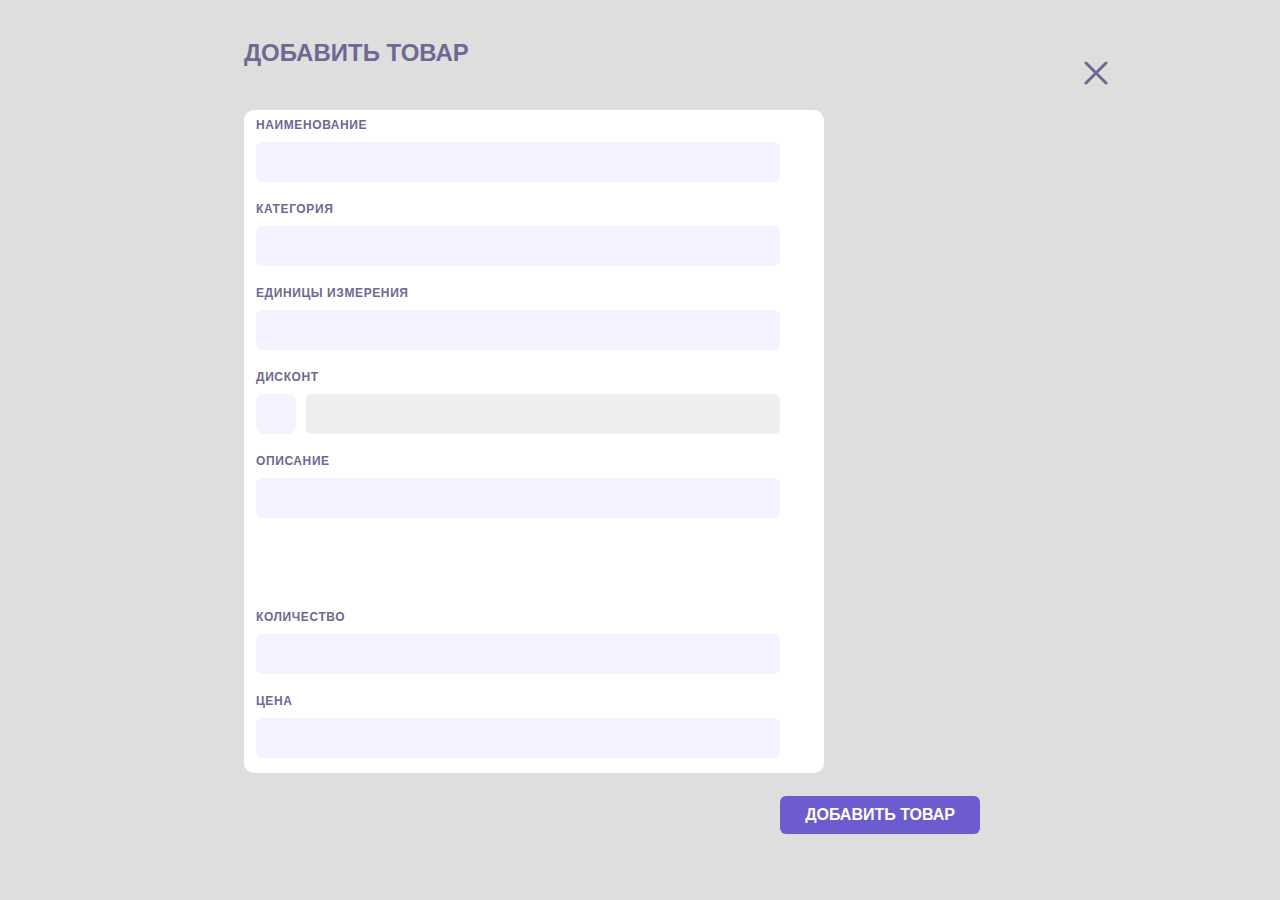
<file: index.html>
<!DOCTYPE html>
<html lang="ru">
<head>
  <meta charset="UTF-8">
  <meta name="viewport" content="width=device-width, initial-scale=1.0">

  <link rel="preload" href="fonts/MiConv.com__Inter-SemiBold.woff2" as="font" type="font/woff2" crossorigin>
  <link rel="preload" href="fonts/MiConv.com__Inter-Bold.woff2" as="font" type="font/woff2" crossorigin>

  <link rel="stylesheet" href="normalize.css">
  <link rel="stylesheet" href="global.css">
  <link rel="stylesheet" href="style.css">
  <title>CRM</title>

  <script defer src="index.js"></script>
</head>
<body>
  <div class="overlay">
    <div class="form-container">
      <h2 class="form-container__title">Добавить товар</h2>

      <button class="form-container__close">
        <svg class="form-container__close-img" width="24" height="24" viewBox="0 0 24 24" fill="none" xmlns="http://www.w3.org/2000/svg">
          <path d="M2 2L22 22" stroke="#6E6893" stroke-width="3" stroke-linecap="round"/>
          <path d="M2 22L22 2" stroke="#6E6893" stroke-width="3" stroke-linecap="round"/>
        </svg>
      </button>


      <form id="add-product" 
            class="form-container__product add-product"
            action="https://jsonplaceholder.typicode.com/posts" 
            method="POST">

        <fieldset class="add-product__field field">

          <fieldset class="field__item field__name name">
            <label for="name">
              <span class="field__text name__text">Наименование</span>
              <input class="field__textarea name__textarea" type="text" id="name" name="nomination">
            </label>
          </fieldset>

          <fieldset class="field__item field__category category">
            <label for="category">
              <span class="field__text category__text">Категория</span>
              <input class="field__textarea category__textarea" type="text" id="category" name="category">
            </label>
          </fieldset>

          <fieldset class="field__item field__units units">
            <label for="units">
              <span class="field__text units__text">Единицы измерения </span>
              <input class="field__textarea units__textarea" type="text" id="units" name="units">
            </label>
          </fieldset>

          <fieldset class="field__item field__discont discont">
            <label for="discount">
              <span class="field__text discont__text">Дисконт</span>
              <div class="discont__block">
                <input class="discont__checkbox" type="checkbox" id="discount" name="discount">
                <input class="field__textarea discont__textarea" type="text" name="discount" disabled>
              </div>
            </label>
          </fieldset>

          <fieldset class="field__item field__description description">
            <label class="description__label" for="description">
              <span class="field__text description__text">Описание</span>
              <textarea class="field__textarea description__textarea" type="text" id="description" name="description"></textarea>
            </label>
          </fieldset>

          <fieldset class="field__item field__quantity quantity">
            <label for="quantity">
              <span class="field__text quantity__text">Количество</span>
              <input class="field__textarea quantity__textarea" type="text" id="quantity" name="quantity">
            </label>
          </fieldset>

          <fieldset class="field__item field__price price">
            <label for="price">
              <span class="field__text price__text">Цена</span>
              <input class="field__textarea price__textarea" type="text" id="price" name="price">
            </label>
          </fieldset>
        </fieldset>
          
        
      </form>

      <button class="form-container__button" type="submit" form="add-product">Добавить товар</button>
      
    </div>
  </div>
</body>
</html>
</file>
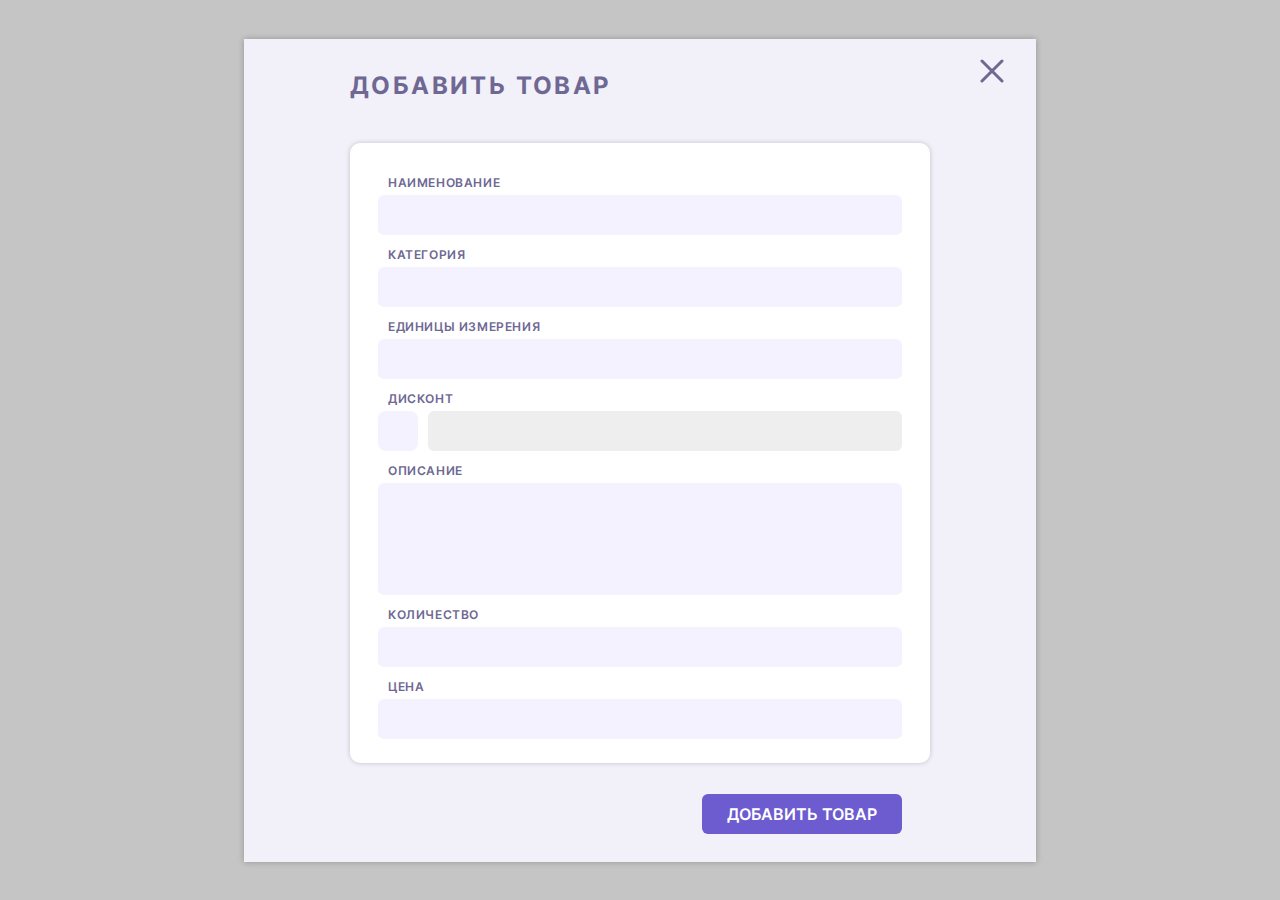
<file: Js lession 2/index.html>
<!DOCTYPE html>
<html lang="ru">
<head>
  <meta charset="UTF-8">
  <meta name="viewport" content="width=device-width, initial-scale=1.0">

  <link rel="preload" href="fonts/MiConv.com__Inter-SemiBold.woff2" as="font" type="font/woff2" crossorigin>
  <link rel="preload" href="fonts/MiConv.com__Inter-Bold.woff2" as="font" type="font/woff2" crossorigin>

  <link rel="stylesheet" href="normalize.css">
  <link rel="stylesheet" href="global.css">
  <link rel="stylesheet" href="style.css">
  <title>CRM</title>

  <!-- <script defer src="index.js"></script> -->
  <!-- <script defer src="tasks.js"></script> -->
  <!-- <script defer src="tasksHard_1.js"></script> -->
  <!-- <script defer src="tasksHard_2.js"></script> -->
  <script defer src="tasks01.js"></script>
  <script defer src="tasks02.js"></script>
  <script defer src="tasks03.js"></script>
  <!-- <script defer src="einstein.js"></script> -->
</head>
<body>
  <div class="overlay">
    <div class="form-container">
      <h2 class="form-container__title">Добавить товар</h2>

      <button class="form-container__close">
        <svg class="form-container__close-img" width="24" height="24" viewBox="0 0 24 24" fill="none" xmlns="http://www.w3.org/2000/svg">
          <path d="M2 2L22 22" stroke="#6E6893" stroke-width="3" stroke-linecap="round"/>
          <path d="M2 22L22 2" stroke="#6E6893" stroke-width="3" stroke-linecap="round"/>
        </svg>
      </button>


      <form id="add-product" 
            class="form-container__product add-product"
            action="https://jsonplaceholder.typicode.com/posts" 
            method="POST">

        <fieldset class="add-product__field field">

          <fieldset class="field__item field__name name">
            <label for="name">
              <span class="field__text name__text">Наименование</span>
              <input class="field__textarea name__textarea" type="text" id="name" name="nomination">
            </label>
          </fieldset>

          <fieldset class="field__item field__category category">
            <label for="category">
              <span class="field__text category__text">Категория</span>
              <input class="field__textarea category__textarea" type="text" id="category" name="category">
            </label>
          </fieldset>

          <fieldset class="field__item field__units units">
            <label for="units">
              <span class="field__text units__text">Единицы измерения </span>
              <input class="field__textarea units__textarea" type="text" id="units" name="units">
            </label>
          </fieldset>

          <fieldset class="field__item field__discont discont">
            <label for="discount">
              <span class="field__text discont__text">Дисконт</span>
              <div class="discont__block">
                <input class="discont__checkbox" type="checkbox" id="discount" name="discount">
                <input class="field__textarea discont__textarea" type="text" name="discount" disabled>
              </div>
            </label>
          </fieldset>

          <fieldset class="field__item field__description description">
            <label class="description__label" for="description">
              <span class="field__text description__text">Описание</span>
              <textarea class="field__textarea description__textarea" type="text" id="description" name="description"></textarea>
            </label>
          </fieldset>

          <fieldset class="field__item field__quantity quantity">
            <label for="quantity">
              <span class="field__text quantity__text">Количество</span>
              <input class="field__textarea quantity__textarea" type="text" id="quantity" name="quantity">
            </label>
          </fieldset>

          <fieldset class="field__item field__price price">
            <label for="price">
              <span class="field__text price__text">Цена</span>
              <input class="field__textarea price__textarea" type="text" id="price" name="price">
            </label>
          </fieldset>
        </fieldset>
          
        
      </form>

      <button class="form-container__button" type="submit" form="add-product">Добавить товар</button>
      
    </div>
  </div>
</body>
</html>
</file>
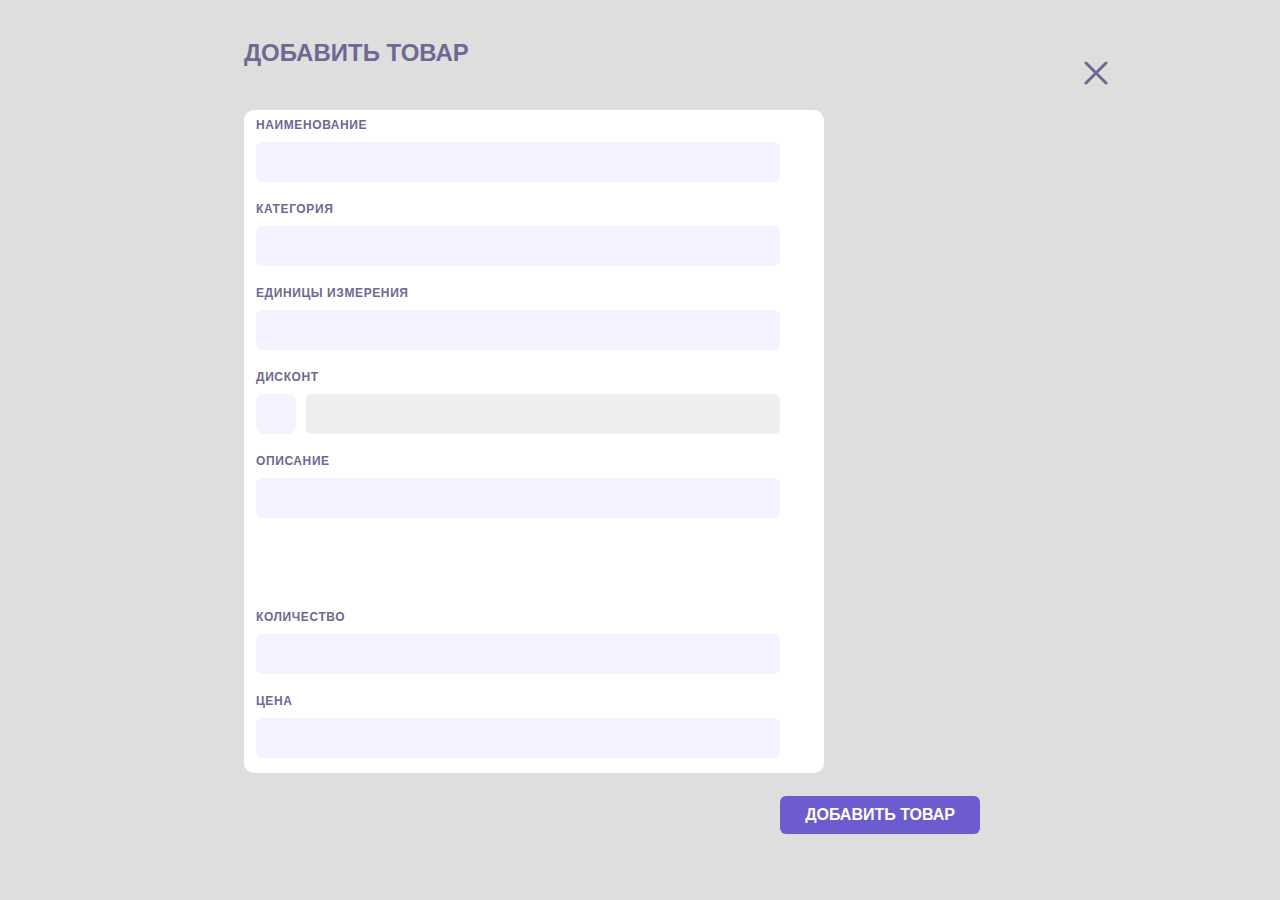
<file: crm.html>
<!DOCTYPE html>
<html lang="ru">
<head>
  <meta charset="UTF-8">
  <meta name="viewport" content="width=device-width, initial-scale=1.0">

  <link rel="preload" href="fonts/MiConv.com__Inter-SemiBold.woff2" as="font" type="font/woff2" crossorigin>
  <link rel="preload" href="fonts/MiConv.com__Inter-Bold.woff2" as="font" type="font/woff2" crossorigin>

  <link rel="stylesheet" href="normalize.css">
  <link rel="stylesheet" href="global.css">
  <link rel="stylesheet" href="style.css">
  <title>CRM</title>
</head>
<body>
  <div class="overlay">
    <div class="form-container">
      <h2 class="form-container__title">Добавить товар</h2>

      <button class="form-container__close">
        <svg class="form-container__close-img" width="24" height="24" viewBox="0 0 24 24" fill="none" xmlns="http://www.w3.org/2000/svg">
          <path d="M2 2L22 22" stroke="#6E6893" stroke-width="3" stroke-linecap="round"/>
          <path d="M2 22L22 2" stroke="#6E6893" stroke-width="3" stroke-linecap="round"/>
        </svg>
      </button>


      <form id="add-product" 
            class="form-container__product add-product"
            action="https://jsonplaceholder.typicode.com/posts" 
            method="POST">

        <fieldset class="add-product__field field">

          <fieldset class="field__item field__name name">
            <label for="name">
              <span class="field__text name__text">Наименование</span>
              <input class="field__textarea name__textarea" type="text" id="name" name="nomination">
            </label>
          </fieldset>

          <fieldset class="field__item field__category category">
            <label for="category">
              <span class="field__text category__text">Категория</span>
              <input class="field__textarea category__textarea" type="text" id="category" name="category">
            </label>
          </fieldset>

          <fieldset class="field__item field__units units">
            <label for="units">
              <span class="field__text units__text">Единицы измерения </span>
              <input class="field__textarea units__textarea" type="text" id="units" name="units">
            </label>
          </fieldset>

          <fieldset class="field__item field__discont discont">
            <label for="discount">
              <span class="field__text discont__text">Дисконт</span>
              <div class="discont__block">
                <input class="discont__checkbox" type="checkbox" id="discount" name="discount">
                <input class="field__textarea discont__textarea" type="text" name="discount" disabled>
              </div>
            </label>
          </fieldset>

          <fieldset class="field__item field__description description">
            <label class="description__label" for="description">
              <span class="field__text description__text">Описание</span>
              <textarea class="field__textarea description__textarea" type="text" id="description" name="description"></textarea>
            </label>
          </fieldset>

          <fieldset class="field__item field__quantity quantity">
            <label for="quantity">
              <span class="field__text quantity__text">Количество</span>
              <input class="field__textarea quantity__textarea" type="text" id="quantity" name="quantity">
            </label>
          </fieldset>

          <fieldset class="field__item field__price price">
            <label for="price">
              <span class="field__text price__text">Цена</span>
              <input class="field__textarea price__textarea" type="text" id="price" name="price">
            </label>
          </fieldset>
        </fieldset>
          
        
      </form>

      <button class="form-container__button" type="submit" form="add-product">Добавить товар</button>
      
    </div>
  </div>
</body>
</html>
</file>
<file: global.css>
@font-face {
  font-family: Inter;
<<<<<<< HEAD
  src: local(Inter) url(fonts/MiConv.com__Inter-SemiBold.woff2) format(woff2),
    url(fonts/MiConv.com__Inter-SemiBold.woff) format(woff);
=======
  src: local(Inter) url(fonts/Inter-SemiBold.woff2) format(woff2),
    url(fonts/Inter-SemiBold.woff) format(woff);
>>>>>>> 68a7ee59e9160ea85d20eb618b73b32fe82ee78d
  font-weight: 600;
}


@font-face {
  font-family: Inter;
<<<<<<< HEAD
  src: local(Inter) url(fonts/MiConv.com__Inter-Bold.woff2) format(woff2),
    url(fonts/MiConv.com__Inter-Bold.woff) format(woff);
  font-weight: 700;
}

=======
  src: local(Inter) url(fonts/Inter-Bold.woff2) format(woff2),
    url(fonts/Inter-Bold.woff) format(woff);
  font-weight: 700;
}

html {
  position: relative;
  box-sizing: border-box;
}

>>>>>>> 68a7ee59e9160ea85d20eb618b73b32fe82ee78d
*, 
*:after, 
*:before {
  box-sizing: inherit;
}

<<<<<<< HEAD
html {
  position: relative;
  box-sizing: border-box;
}

body {
  font-family: 'Inter', sans-serif;
  color: #6E6893;
=======
body {
  position: relative;
  overflow-x: hidden;
  min-width: 320px;
  min-height: 100vh;
  font-family: 'Inter', sans-serif;
  font-size: 12px;
  font-weight: 600;
  line-height: normal;
  color: #6E6893;
  -webkit-font-smoothing: antialiased;
  -moz-osx-font-smoothing: grayscale;
  text-rendering: optimizeLegibility;
  -webkit-tap-highlight-color: rgba(0, 0, 0, 0);
  -webkit-tap-highlight-color: transparent;
>>>>>>> 68a7ee59e9160ea85d20eb618b73b32fe82ee78d
}

label {
  display: block;
  height: 60px;
<<<<<<< HEAD
=======
}


img,
svg {
  display: block;
  max-width: 100%;
  height: auto;
}

svg {
  max-height: 100%;
}

button {
  padding: 0;
  cursor: pointer;
  border: none;
  background-color: transparent;
}

a {
  text-decoration: none;
  color: inherit;
}

ul {
  list-style: none;
  padding: 0;
  margin: 0;
}

h1,
h2,
h3,
p,
figure,
fieldset {
  margin: 0;
}

iframe {
  border: none;
}


.overlay {
  position: absolute;
  top: 0;
  right: 0;
  bottom: 0;
  left: 0;
  background-color: rgba(190, 190, 190, 0.5);
>>>>>>> 68a7ee59e9160ea85d20eb618b73b32fe82ee78d
}
</file>
<file: style.css>
<<<<<<< HEAD
.overlay {
  height: 100vh;
  background-color: rgba(139, 139, 139, 0.5);;
}

.form-container {
  position: absolute;
  max-width: 792px;
  height: 823px;
  top: 0;
  right: 0;
  bottom: 0;
  left: 0;
  margin: auto;
  padding: 0 106px 0;
=======
.form-container {
  position: relative;
  max-width: 792px;
  min-height: 823px;
  left: 50%;
  top: 50%;
  transform: translate(-50%, -50%);
  padding: 32px 106px 38px;
>>>>>>> 68a7ee59e9160ea85d20eb618b73b32fe82ee78d
  background-color: #F2F0F9;
  box-shadow: 0px 0px 6px 0px rgba(0, 0, 0, 0.25);
}

.form-container__title {
<<<<<<< HEAD
  padding-top: 32px;
  padding-bottom: 43px;
  margin: 0;
  font-size: 24px;
  font-weight: 700;
  line-height: normal;
=======
  margin-bottom: 43px;
  font-size: 24px;
  font-weight: 700;
>>>>>>> 68a7ee59e9160ea85d20eb618b73b32fe82ee78d
  letter-spacing: 2.4px;
  text-transform: uppercase;
}

.form-container__close {
  position: absolute;
  width: 28px;
  height: 28px;
  top: 20px;
  right: 30px;
<<<<<<< HEAD
  padding: 0;
=======
>>>>>>> 68a7ee59e9160ea85d20eb618b73b32fe82ee78d
  background: transparent;
  border: medium;
  
}

.add-product {
  max-width: 580px;
  min-height: 620px;
  border-radius: 10px;
  background-color: #fff;
<<<<<<< HEAD
  box-shadow: 0px 0px 5px rgba(0, 0, 0, 0.20);;
}

.field {
  max-width: 524px;
  min-height: 620px;
=======
  box-shadow: 0px 0px 5px rgba(0, 0, 0, 0.20);
}

.field {
>>>>>>> 68a7ee59e9160ea85d20eb618b73b32fe82ee78d
  padding: 28px;
  margin: 0;
}

.field,
.field__item {
  border: none;
}

.field__item {
<<<<<<< HEAD
  line-height: normal;
  margin: 0;
  padding: 0 0 12px;
=======
  padding: 0;
  margin-bottom: 12px;
>>>>>>> 68a7ee59e9160ea85d20eb618b73b32fe82ee78d
}

.field__text {
  display: inline-block;
  font-style: normal;
<<<<<<< HEAD
  padding-left: 10px;
  font-size: 12px;
  font-weight: 600;
  line-height: normal;
  letter-spacing: 0.6px;
  text-transform: uppercase;
  padding-bottom: 5px;
=======
  margin-left: 10px;
  margin-bottom: 5px;
  font-size: 12px;
  letter-spacing: 0.6px;
  text-transform: uppercase;
>>>>>>> 68a7ee59e9160ea85d20eb618b73b32fe82ee78d
}

.field__textarea {
  display: block;
  width: 524px;
  height: 40px;
  border: none;
  padding: 0;
  border-radius: 6px;
  background-color: #F4F2FF;
}

.discont__textarea {
  max-width: 474px;
  margin-left: 50px;
  right: 0;
}

.discont__block {
  position: relative;
  display: block;
  width: 474px; 
}

.discont__checkbox {
  width: 40px;
  height: 40px;
  position: absolute;
  -webkit-appearance: none;
  -moz-appearance: none;
  appearance: none;
}

.discont__checkbox:before {
  content: '';
  position: absolute;
  top: 0;
  left: 0;
  display: block;
  width: 40px;
  height: 40px;
  background-color: #F4F2FF;
  border-radius: 8px;
}

.discont__checkbox:after {
  content: '';
  position: absolute;
  top: 12px;
  left: 10px;
  width: 20px;
  height: 10px;
  border: 3px solid black;
  border-top: none;
  border-right: none;
  opacity: 0;
  transform: rotate(-45deg);
}

.discont__checkbox:checked:after {
  opacity: 1
}

.discont__checkbox:not(:checked) + .discont__textarea {
  background-color: #eee;
}

.description__label {
  height: 132px;
}

.description__textarea {
  resize: none;
<<<<<<< HEAD
  height: 7em;
}

.price {
  padding: 0;
}

.form-container__button {
  position: absolute;
  color: #fff;
  font-size: 16px;
  font-weight: 600;
  text-transform: uppercase;
  line-height: normal;
  padding: 10px 25px;
  border-radius: 6px;
  background-color: #6D5BD0;
  border: none;
  bottom: 28px;
  right: 134px;
}
=======
  height: 9em;
}

.price {
  margin: 0;
}

.form-container__button {
  display: block;
  font-size: 16px;
  color: #fff;
  text-transform: uppercase;
  font-style: normal;
  line-height: 19px;
  padding: 10px 25px;
  margin-top: 32px;
  margin-inline: auto 28px;
  border-radius: 6px;
  background-color: #6D5BD0;
  border: none;
}
>>>>>>> 68a7ee59e9160ea85d20eb618b73b32fe82ee78d
</file>
<file: Js lession 2/global.css>
@font-face {
  font-family: Inter;
  src: local(Inter) url(fonts/MiConv.com__Inter-SemiBold.woff2) format(woff2),
    url(fonts/MiConv.com__Inter-SemiBold.woff) format(woff);
  font-weight: 600;
}


@font-face {
  font-family: Inter;
  src: local(Inter) url(fonts/MiConv.com__Inter-Bold.woff2) format(woff2),
    url(fonts/MiConv.com__Inter-Bold.woff) format(woff);
  font-weight: 700;
}

*, 
*:after, 
*:before {
  box-sizing: inherit;
}

html {
  position: relative;
  box-sizing: border-box;
}

body {
  font-family: 'Inter', sans-serif;
  color: #6E6893;
}

label {
  display: block;
  height: 60px;
}
</file>
<file: Js lession 2/style.css>
.overlay {
  height: 100vh;
  background-color: rgba(139, 139, 139, 0.5);;
}

.form-container {
  position: absolute;
  max-width: 792px;
  height: 823px;
  top: 0;
  right: 0;
  bottom: 0;
  left: 0;
  margin: auto;
  padding: 0 106px 0;
  background-color: #F2F0F9;
  box-shadow: 0px 0px 6px 0px rgba(0, 0, 0, 0.25);
}

.form-container__title {
  padding-top: 32px;
  padding-bottom: 43px;
  margin: 0;
  font-size: 24px;
  font-weight: 700;
  line-height: normal;
  letter-spacing: 2.4px;
  text-transform: uppercase;
}

.form-container__close {
  position: absolute;
  width: 28px;
  height: 28px;
  top: 20px;
  right: 30px;
  padding: 0;
  background: transparent;
  border: medium;
  
}

.add-product {
  max-width: 580px;
  min-height: 620px;
  border-radius: 10px;
  background-color: #fff;
  box-shadow: 0px 0px 5px rgba(0, 0, 0, 0.20);;
}

.field {
  max-width: 524px;
  min-height: 620px;
  padding: 28px;
  margin: 0;
}

.field,
.field__item {
  border: none;
}

.field__item {
  line-height: normal;
  margin: 0;
  padding: 0 0 12px;
}

.field__text {
  display: inline-block;
  font-style: normal;
  padding-left: 10px;
  font-size: 12px;
  font-weight: 600;
  line-height: normal;
  letter-spacing: 0.6px;
  text-transform: uppercase;
  padding-bottom: 5px;
}

.field__textarea {
  display: block;
  width: 524px;
  height: 40px;
  border: none;
  padding: 0;
  border-radius: 6px;
  background-color: #F4F2FF;
}

.discont__textarea {
  max-width: 474px;
  margin-left: 50px;
  right: 0;
}

.discont__block {
  position: relative;
  display: block;
  width: 474px; 
}

.discont__checkbox {
  width: 40px;
  height: 40px;
  position: absolute;
  -webkit-appearance: none;
  -moz-appearance: none;
  appearance: none;
}

.discont__checkbox:before {
  content: '';
  position: absolute;
  top: 0;
  left: 0;
  display: block;
  width: 40px;
  height: 40px;
  background-color: #F4F2FF;
  border-radius: 8px;
}

.discont__checkbox:after {
  content: '';
  position: absolute;
  top: 12px;
  left: 10px;
  width: 20px;
  height: 10px;
  border: 3px solid black;
  border-top: none;
  border-right: none;
  opacity: 0;
  transform: rotate(-45deg);
}

.discont__checkbox:checked:after {
  opacity: 1
}

.discont__checkbox:not(:checked) + .discont__textarea {
  background-color: #eee;
}

.description__label {
  height: 132px;
}

.description__textarea {
  resize: none;
  height: 7em;
}

.price {
  padding: 0;
}

.form-container__button {
  position: absolute;
  color: #fff;
  font-size: 16px;
  font-weight: 600;
  text-transform: uppercase;
  line-height: normal;
  padding: 10px 25px;
  border-radius: 6px;
  background-color: #6D5BD0;
  border: none;
  bottom: 28px;
  right: 134px;
}
</file>
